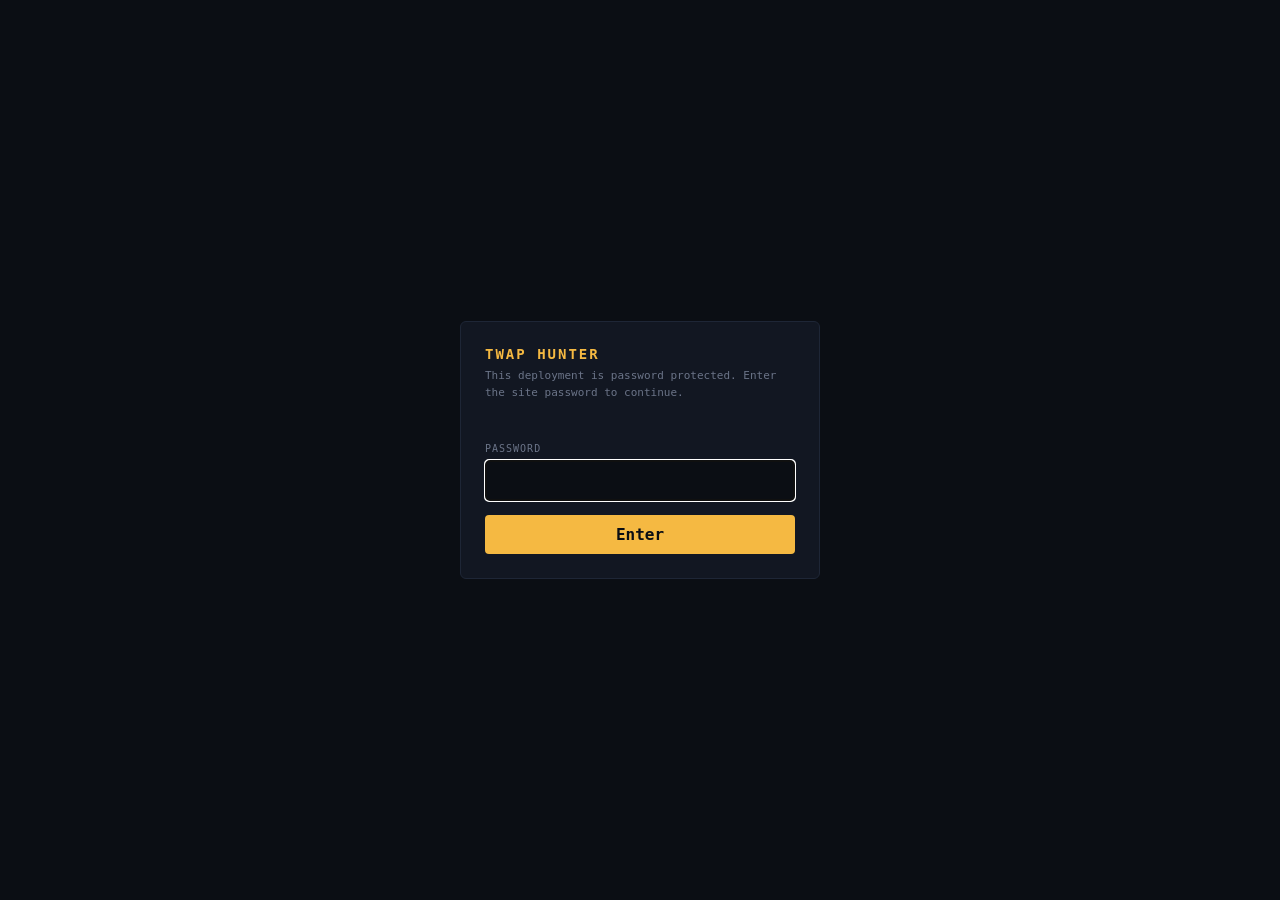
<file: frontend/login.html>
<!DOCTYPE html>
<html lang="en">
<head>
<meta charset="utf-8" />
<meta name="viewport" content="width=device-width, initial-scale=1" />
<title>Login · Twap Hunter</title>
<style>
  :root { --bg:#0b0e14; --panel:#121722; --border:#1e2636; --text:#d6dbe8; --muted:#6b7488; --amber:#f5b942; }
  * { box-sizing: border-box; }
  body {
    margin: 0; min-height: 100vh; display: grid; place-items: center;
    background: var(--bg); color: var(--text);
    font-family: ui-monospace, SFMono-Regular, Menlo, Consolas, monospace;
  }
  .card {
    width: min(360px, 92vw); background: var(--panel); border: 1px solid var(--border);
    border-radius: 6px; padding: 24px;
  }
  h1 { margin: 0 0 6px; font-size: 14px; letter-spacing: 2px; color: var(--amber); }
  p { margin: 0 0 18px; color: var(--muted); font-size: 11px; line-height: 1.5; }
  label { display: block; font-size: 10px; color: var(--muted); margin-bottom: 6px; letter-spacing: 1px; }
  input {
    width: 100%; padding: 10px 12px; border-radius: 4px;
    border: 1px solid var(--border); background: #0b0e14; color: var(--text);
    font: inherit; margin-bottom: 14px;
  }
  button {
    width: 100%; padding: 10px 12px; border: 0; border-radius: 4px;
    background: var(--amber); color: #0b0e14; font: inherit; font-weight: 700; cursor: pointer;
  }
  button:hover { filter: brightness(1.05); }
  .err { color: #f0475c; font-size: 11px; min-height: 16px; margin-bottom: 8px; }
</style>
</head>
<body>
  <form class="card" id="form">
    <h1>TWAP HUNTER</h1>
    <p>This deployment is password protected. Enter the site password to continue.</p>
    <div class="err" id="err"></div>
    <label for="pw">PASSWORD</label>
    <input id="pw" type="password" autocomplete="current-password" autofocus required />
    <button type="submit">Enter</button>
  </form>
  <script>
    const params = new URLSearchParams(location.search);
    const next = params.get("next") || "/";
    document.getElementById("form").onsubmit = async (e) => {
      e.preventDefault();
      const err = document.getElementById("err");
      err.textContent = "";
      const password = document.getElementById("pw").value;
      try {
        const resp = await fetch("/api/login", {
          method: "POST",
          headers: { "Content-Type": "application/json" },
          body: JSON.stringify({ password }),
          credentials: "same-origin",
        });
        if (!resp.ok) {
          const j = await resp.json().catch(() => ({}));
          err.textContent = j.error || "Wrong password";
          return;
        }
        location.href = next;
      } catch (_e) {
        err.textContent = "Login failed — try again";
      }
    };
  </script>
</body>
</html>
</file>
